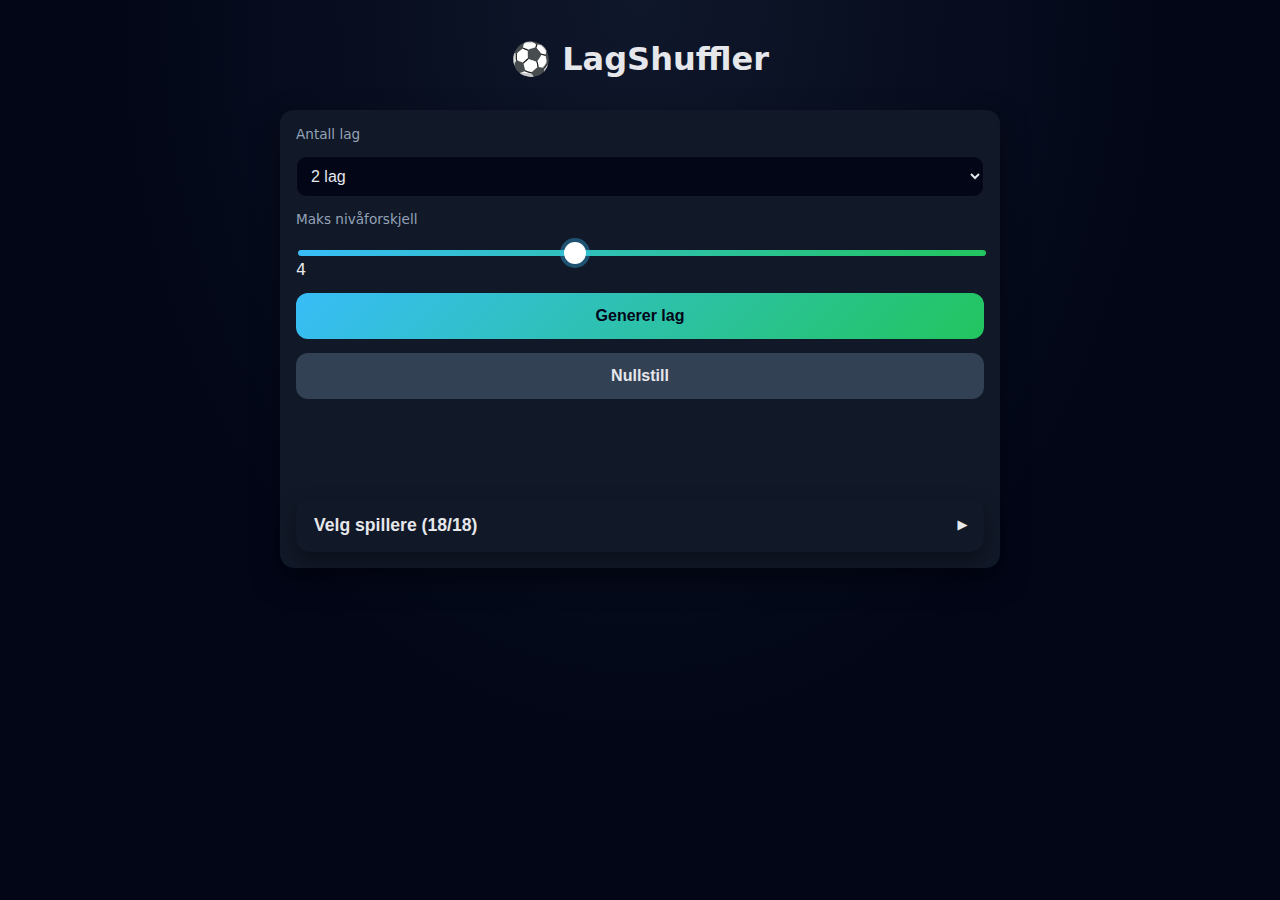
<file: index.html>
<!DOCTYPE html>
<html lang="no">
<head>
  <meta charset="UTF-8" />
  <meta name="viewport" content="width=device-width, initial-scale=1.0" />
  <title>LagShuffler</title>
  <link rel="stylesheet" href="style.css">
  <link rel="manifest" href="manifest.json">

<link rel="icon" type="image/png" sizes="192x192" href="icon-192.png">
<link rel="icon" type="image/png" sizes="512x512" href="icon-512.png">

<link rel="apple-touch-icon" href="icon-192.png">
<meta name="theme-color" content="#3a7afe">

</head>

<body>

  <h1>⚽ LagShuffler</h1>

<div class="controls">

  <label for="teamCount">Antall lag</label>
  <select id="teamCount"></select>

  <label for="levelDiffSlider">Maks nivåforskjell</label>
  <div class="slider-row">
    <input
      type="range"
      id="levelDiffSlider"
      min="0"
      max="10"
      step="1"
      value="4"
    />
    <span id="levelDiffValue">4</span>
  </div>

  <button id="generateBtn">Generer lag</button>
  <button id="resetBtn" class="secondary">Nullstill</button>
  <div style="text-align:center; margin: 24px 0;">
  <button id="startTournamentBtn" style="display:none;">
    Start turnering
  </button>
</div>


  <!-- 🔽 FLYTT HIT – INNI .controls -->
  <div class="player-section">
    <button
      class="player-toggle"
      id="playerToggle"
      aria-expanded="false"
    >
      Velg spillere
      <span class="chevron">▾</span>
    </button>

    <div id="playerList" class="player-list"></div>
  </div>

</div>

<!-- behold denne utenfor -->
<div id="generatedTeams"></div>



  <!-- Scripts -->
  <script src="players.js"></script>
  <script src="generator.js"></script>
  <script src="app.js"></script>

</body>
</html>
</file>
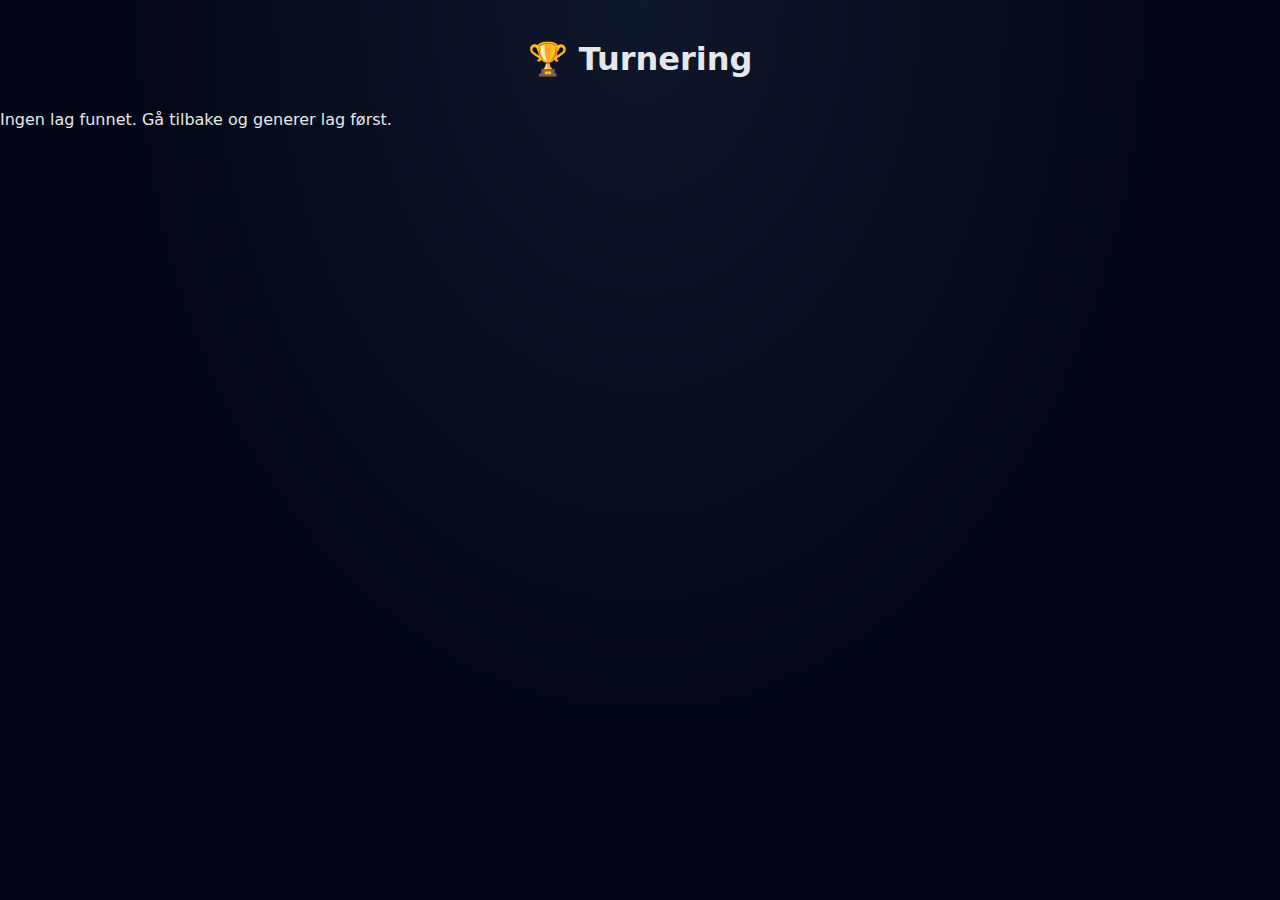
<file: turnering.html>
<!DOCTYPE html>
<html lang="no">
<head>
  <meta charset="UTF-8" />
  <meta name="viewport" content="width=device-width, initial-scale=1.0" />
  <title>Turnering</title>
  <link rel="stylesheet" href="style.css">
</head>
<body>

  <h1>🏆 Turnering</h1>

  <div id="tournamentContainer"></div>

  <script src="turnering.js"></script>

</body>
</html>
</file>
<file: style.css>
/* =========================
   FARGER & GRUNNVARIABLER
========================= */

:root {
  --bg-main: #020617;
  --bg-soft: #0f172a;
  --card: #111827;

  --text-main: #e5e7eb;
  --text-muted: #94a3b8;

  --accent: #38bdf8;
  --accent-strong: #22c55e;

  --danger: #ef4444;

  --radius: 14px;
}

/* =========================
   RESET / BASE
========================= */

* {
  box-sizing: border-box;
}

html, body {
  min-height: 100%;
}

body {
  margin: 0;
  font-family: system-ui, -apple-system, BlinkMacSystemFont, sans-serif;

  background: radial-gradient(
    ellipse at top,
    #0f172a 0%,
    #020617 60%
  );

  color: #e5e7eb;
}


/* =========================
   TYPOGRAFI
========================= */

h1 {
  margin-top: 40px;
  margin-bottom: 32px;

  display: flex;
  align-items: center;
  justify-content: center;
  gap: 12px;
}


.subtitle {
  text-align: center;
  color: var(--text-muted);
  margin-bottom: 20px;
}

h2 {
  margin: 0 0 6px;
  font-size: 1.2rem;
}

small {
  color: var(--text-muted);
}

/* =========================
   KONTROLLPANEL
========================= */

.controls {
  background: var(--card);
  border-radius: var(--radius);
  padding: 16px;
  display: grid;
  gap: 14px;
  max-width: 720px;
  margin: 0 auto 24px;
  box-shadow: 0 12px 30px rgba(0, 0, 0, 0.4);
}

.controls label {
  font-size: 0.85rem;
  color: var(--text-muted);
}

/* =========================
   INPUTS
========================= */

select,
input[type="range"] {
  width: 100%;
}

select {
  background: #020617;
  color: var(--text-main);
  border: 1px solid rgba(255, 255, 255, 0.08);
  border-radius: 10px;
  padding: 10px;
  font-size: 1rem;
}

/* =========================
   SLIDER (PREMIUM)
========================= */

input[type="range"] {
  -webkit-appearance: none;
  height: 6px;
  border-radius: 6px;
  background: linear-gradient(
    to right,
    var(--accent),
    var(--accent-strong)
  );
  outline: none;
}

input[type="range"]::-webkit-slider-thumb {
  -webkit-appearance: none;
  width: 22px;
  height: 22px;
  border-radius: 50%;
  background: white;
  cursor: pointer;
  box-shadow: 0 0 0 4px rgba(56, 189, 248, 0.35);
}

input[type="range"]::-moz-range-thumb {
  width: 22px;
  height: 22px;
  border-radius: 50%;
  background: white;
  cursor: pointer;
}

/* =========================
   KNAPPER
========================= */

button {
  background: linear-gradient(
    135deg,
    var(--accent),
    var(--accent-strong)
  );
  border: none;
  color: #020617;
  padding: 14px;
  border-radius: 12px;
  font-size: 1rem;
  font-weight: 600;
  cursor: pointer;
  transition: transform 0.15s ease, box-shadow 0.15s ease;
}

button:hover {
  transform: translateY(-1px);
  box-shadow: 0 10px 24px rgba(56, 189, 248, 0.4);
}

button:active {
  transform: scale(0.98);
}

button.secondary {
  background: #334155;
  color: var(--text-main);
}

/* =========================
   SPILLERLISTE
========================= */

#playerList {
  max-width: 720px;
  margin: 0 auto 20px;
  background: var(--card);
  border-radius: var(--radius);
  padding: 14px;
}

#playerList label {
  display: flex;
  align-items: center;
  gap: 8px;
  padding: 6px 0;
  font-size: 0.95rem;
}

/* =========================
   SPILLERSEKSJON
========================= */

.player-section {
  margin-top: 24px;
  background: none;
  box-shadow: none;
  padding: 0;
}


.section-title {
  text-align: center;
  font-size: 1.2rem;
  margin-bottom: 12px;
  color: var(--text-main);
  letter-spacing: 0.5px;
}

/* eksisterende spillerliste-stil */
#playerList {
  background: var(--card);
  border-radius: var(--radius);
  padding: 14px;
}
.section-title::after {
  content: "";
  display: block;
  width: 60px;
  height: 3px;
  margin: 8px auto 0;
  background: linear-gradient(
    to right,
    var(--accent),
    var(--accent-strong)
  );
  border-radius: 2px;
}

/* =========================
   SPILLERLISTE DROPDOWN
========================= */

.player-toggle {
  width: 100%;
  background: var(--card);
  border: none;
  border-radius: var(--radius);
  padding: 16px 18px;
  font-size: 1.1rem;
  font-weight: 600;
  color: var(--text-main);
  display: flex;
  justify-content: space-between;
  align-items: center;
  cursor: pointer;
  box-shadow: 0 8px 20px rgba(0,0,0,0.35);
}



.player-toggle:hover {
  background: #1f2933;
}

.player-toggle .chevron {
  transition: transform 0.25s ease;
}

.player-list {
  background: var(--card);
  border-radius: var(--radius);
  margin-top: 10px;
  padding: 18px;

  display: none;          /* 🔑 HELT SKJULT */
}

.player-list.open {
  display: block;         /* 🔑 SYNLIG */
}


/* roter pil */
.player-toggle[aria-expanded="false"] .chevron {
  transform: rotate(-90deg);
}



/* =========================
   RESULTAT – LAG
========================= */

#generatedTeams {
  display: grid;
  gap: 16px;
  max-width: 900px;
  margin: 0 auto;
}

.team {
  background: var(--card);
  border-radius: var(--radius);
  padding: 16px;
  box-shadow: 0 10px 28px rgba(0, 0, 0, 0.35);
  border-left: 6px solid var(--accent);
}

.team .level {
  font-size: 0.9rem;
  color: var(--text-muted);
  margin-bottom: 10px;
}

.team ul {
  list-style: none;
  padding: 0;
  margin: 0;
}

.team li {
  padding: 6px 0;
  border-bottom: 1px solid rgba(255, 255, 255, 0.06);
}

.team li:last-child {
  border-bottom: none;
}

/* =========================
   RESPONSIV
========================= */

@media (min-width: 600px) {
  #generatedTeams {
    grid-template-columns: repeat(2, 1fr);
  }
}

@media (min-width: 900px) {
  #generatedTeams {
    grid-template-columns: repeat(3, 1fr);
  }
}

/* =========================
   POSISJONSFARGER
========================= */

.player {
  display: flex;
  align-items: center;
  gap: 8px;
  padding: 6px 0;
  border-bottom: 1px solid rgba(255,255,255,0.06);
}

.player:last-child {
  border-bottom: none;
}

.player-name {
  font-weight: 500;
}

/* posisjonsmerking */
.pos-Keeper {
  color: #c084fc; /* lilla */
}

.pos-Forsvar {
  color: #60a5fa; /* blå */
}

.pos-Midtbane {
  color: #4ade80; /* grønn */
}

.pos-Spiss {
  color: #fb923c; /* oransje */
}
.teams-info {
  grid-column: 1 / -1;   /* 🔑 VIKTIGSTE LINJE */
  text-align: center;
  font-weight: 600;
  margin-bottom: 16px;
  color: var(--text-muted);
}

#generatedTeams {
  max-width: 720px;
  margin: 32px auto 0;

  display: grid;
  grid-template-columns: repeat(auto-fit, 320px); /* 🔑 matcher .team */
  gap: 20px;

  justify-content: center; /* 🔑 sentrer radene */
}


.team {
  width: 320px;        /* 🔑 fast bredde */
  margin: 0 auto;      /* midtstill hvert kort */
}

/* Skjul scrollbar – behold scrolling */

/* Chrome, Edge, Safari */
::-webkit-scrollbar {
  width: 0px;
  height: 0px;
}

/* Firefox */
html {
  scrollbar-width: none;
}

/* IE / eldre Edge */
body {
  -ms-overflow-style: none;
}
</file>
